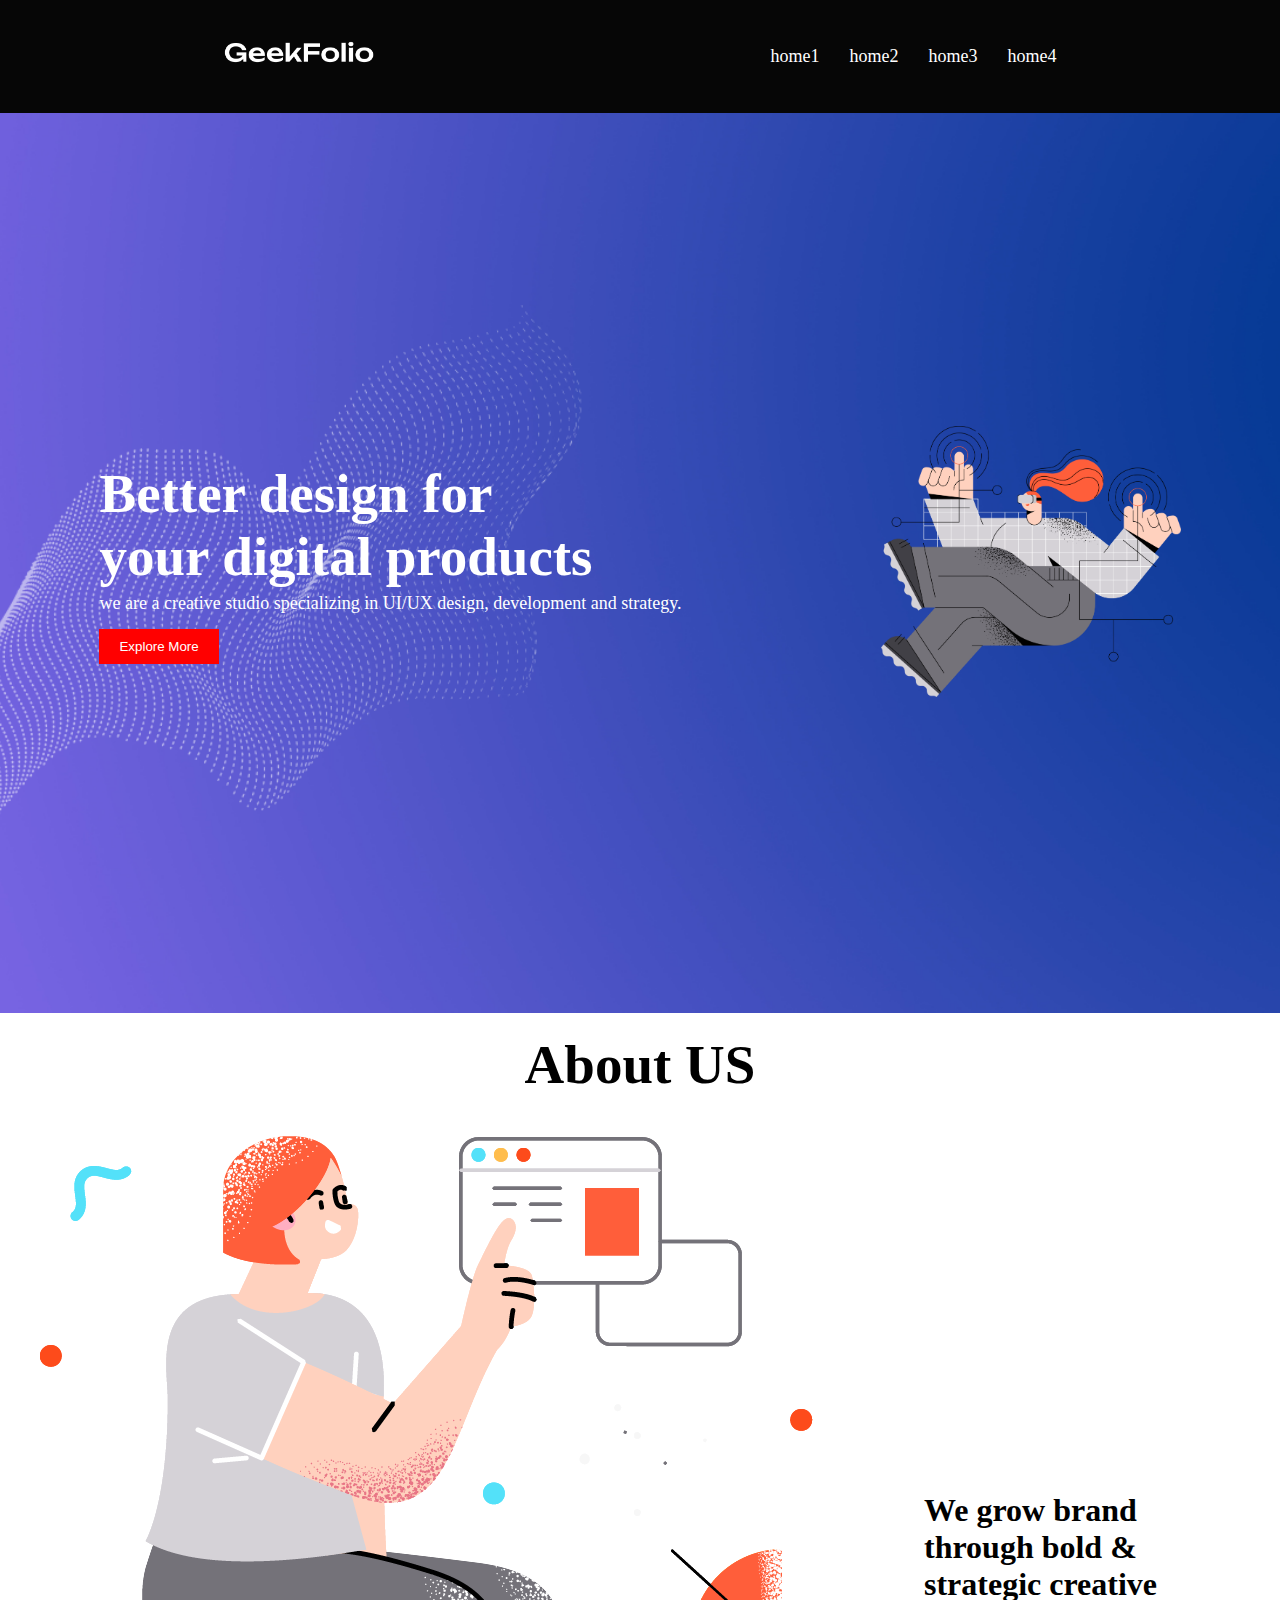
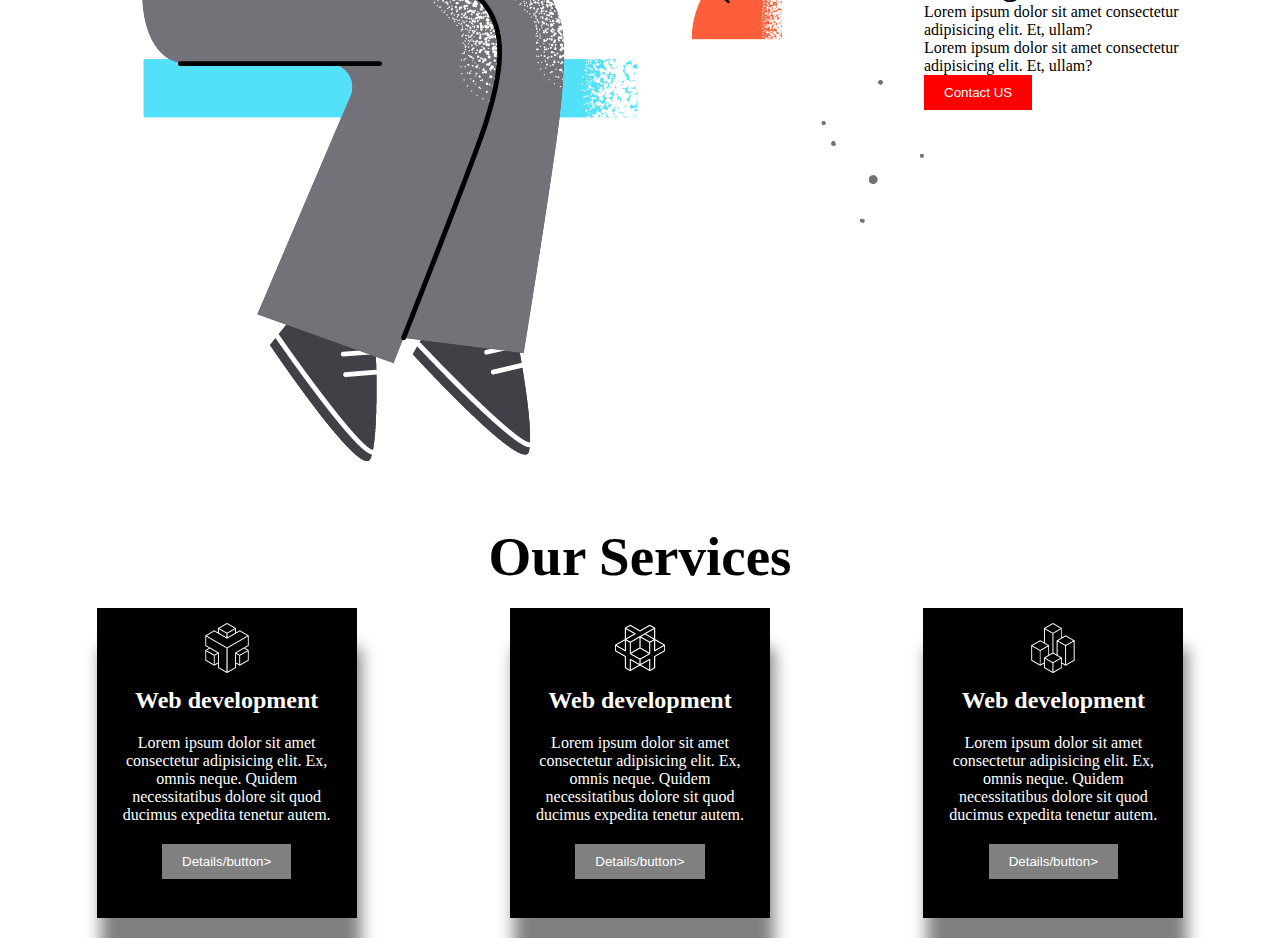
<file: index.html>
<!DOCTYPE html>
<html lang="en">
<head>
    <meta charset="UTF-8">
    <meta name="viewport" content="width=device-width, initial-scale=1.0">
    <title>My Project</title>
    <link rel="stylesheet" href="style.css">
</head>
<body>


    <!-- this is navbar section  -->
   <header>
<nav>
    <div class="menu-container">
        <div class="logo">
            <img class="logo-photo" src="./Images/logo-light.png" alt="">
        </div>
        <div class="menus">
            <li class="item">home1</li>
            <li class="item">home2</li>
            <li class="item">home3</li>
            <li class="item">home4</li>
        </div>

    </div>
</nav>



   </header>
<main>
<section>
    <div class="banner-container">
        <div class="banner-text">
            <h1 class="titile">Better design for <br> your digital products</h1>
            <p class="description">we are a creative studio specializing in UI/UX design, development and strategy.</p>
            <button class="btn">Explore More</button>
        </div>

<div class="banner-photo">
    <img class="banner-img" src="./Images/banner (1).png" alt="">
</div>


    </div>
</section>
<!-- this is about us section  -->
<section>
<h1 class="titile about-titile">About US</h1>
<div class="about-container">
    <div class="about-info">
        <h1>We grow brand through bold & strategic creative </h1>
        <p>Lorem ipsum dolor sit amet consectetur adipisicing elit. Et, ullam?</p>
        <p>Lorem ipsum dolor sit amet consectetur adipisicing elit. Et, ullam?</p>
        
        <button class="btn">Contact US</button>

    </div>
    <div class="about-photo">
        <img src="./Images/section.png" alt="">
    </div>
</div>
</section>

<!-- service section start from here  -->

<section>
    <h1 class="titile about-titile">Our Services</h1>
<div class="service-container">
<div class="box">
    <img class="icon" src="./Images/0.png" alt="">
    <h2 class="box-titile">Web development</h2>
    <p class="box-description">Lorem ipsum dolor sit amet consectetur adipisicing elit. Ex, omnis neque. Quidem necessitatibus dolore sit quod ducimus expedita tenetur autem.</p>
    <button class="btn box-btn">Details/button>
</div>
<div class="box">
    <img class="icon" src="./Images/1.png" alt="">
    <h2 class="box-titile">Web development</h2>
    <p class="box-description">Lorem ipsum dolor sit amet consectetur adipisicing elit. Ex, omnis neque. Quidem necessitatibus dolore sit quod ducimus expedita tenetur autem.</p>
    <button class="btn box-btn">Details/button>
</div>
<div class="box">
    <img class="icon" src="./Images/2.png" alt="">
    <h2 class="box-titile">Web development</h2>
    <p class="box-description">Lorem ipsum dolor sit amet consectetur adipisicing elit. Ex, omnis neque. Quidem necessitatibus dolore sit quod ducimus expedita tenetur autem.</p>
    <button class="btn box-btn">Details/button>
</div>
</div>

</section>


</main>

<footer>

</footer>
</body>
</html>
</file>
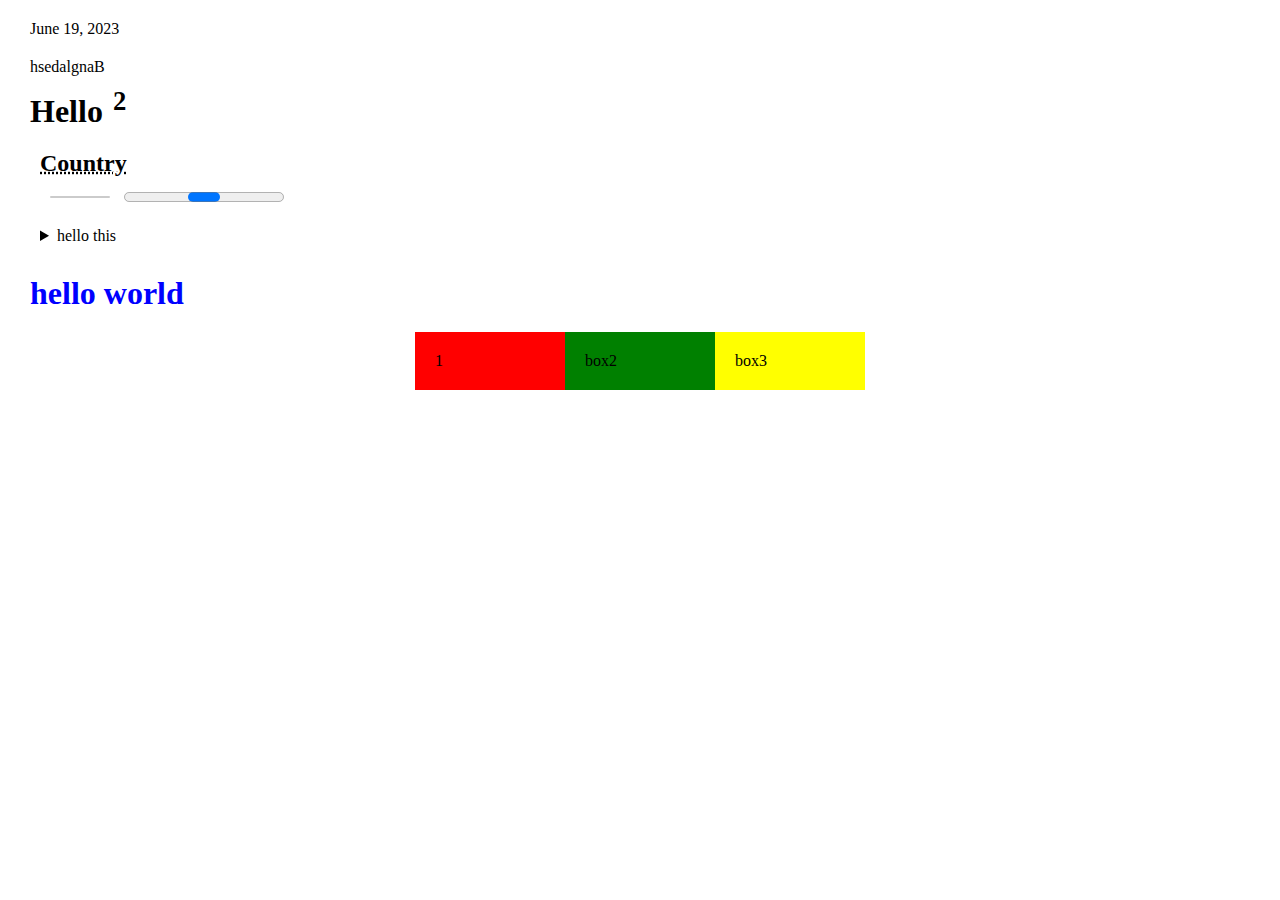
<file: test.html>
<!DOCTYPE html>
<html lang="en">
<head>
    <meta charset="UTF-8">
    <meta name="viewport" content="width=device-width, initial-scale=1.0">
    <title>Simple UX</title>
    <link rel="stylesheet" href="test.css">
</head>
<body>
    <time datetime="2020-06-15">June 19, 2023</time>
    <h1></h1>
        <bdo dir="rtl">Bangladesh</bdo>
<h1>Hello<sup>2</sup></h1>
<h2><abbr title="This is Bangladesh">Country</abbr></h2>
<label for="disk"></label>
<meter id="disk" value="0.5"></meter>
<progress id=""></progress>

<details>
    <summary>hello this</summary>
    <p>Lorem ipsum dolor sit amet consectetur adipisicing elit. Consequatur, ut?</p>
</details>

<h1 class="test">hello world</h1>


<div class="container">
        <div class="box">1</div>
        <div class="box box2">box2</div>
        <div class="box box3">box3</div>

</div>










</body>
</html>
</file>
<file: style.css>
* {
    margin: 0px;
    padding: 0px;
}

.menu-container {
    background-color: rgb(6, 6, 6);
    padding: 20px;
    color: white;
    list-style: none;
    display: flex;
    align-items: center;
    justify-content: space-around;
}

.menus {
    display: flex;
}

.logo-photo {
    width: 150px;
    padding: 20px;
}

.item {
    margin-right: 10px;
    padding: 10px;
    font-size: 18px;
}

.item:hover {
    color: blue;
}

.banner-img {
    width: 300px;
}

.banner-container {
    display: flex;
    color: white;
    justify-content: space-around;
    height: 100vh;
    /* border: 2px solid gray; */
    align-items: center;
    background-image: url("./logo/banner.png"), linear-gradient(45deg, #343333, #000);
    background-position: center;
    background-size: cover;
}

.titile {
    font-size: 55px;
    font-weight: bold;
}

.description {
    font-size: 18px;
    margin-top: 5px;
    margin-bottom: 15px;

}

.btn {
    padding: 10px 20px;
    background-color: red;
    color: white;
    border: none;

}

.about-container {
    display: flex;
    justify-content: space-around;

    align-items: center;
    flex-direction: row-reverse;
    padding: 40px;

}

.about-titile {
    text-align: center;
    padding-top: 20px;
}

.box {
    width: 230px;
    height: 280px;
    box-shadow: 4px 40px 15px gray;
    background-color: #000;
    text-align: center;
    padding: 15px;
    color: white;
}

.icon {
    width: 50px;

}

.box-btn {
    background-color: gray;
    margin-top: 10px;
}

.box-titile {
    padding: 10px;
}

.box-description {
    padding: 10px;
}

.service-container {
    display: flex;
    justify-content: space-around;
    padding: 20px;
}
</file>
<file: test.css>
*{
    margin: 0px;
    padding: 10px;

}
.test{
    color: blue;
    cursor: pointer;
}
.box{
    padding: 20px;
    background-color: red;
    width: 110px;
    }
    .box2{
        background-color: green;
         }

    .box3{
        background-color: yellow;
    }

.container{
    display: flex;
    justify-content: center;
    align-items: center;

}
</file>
